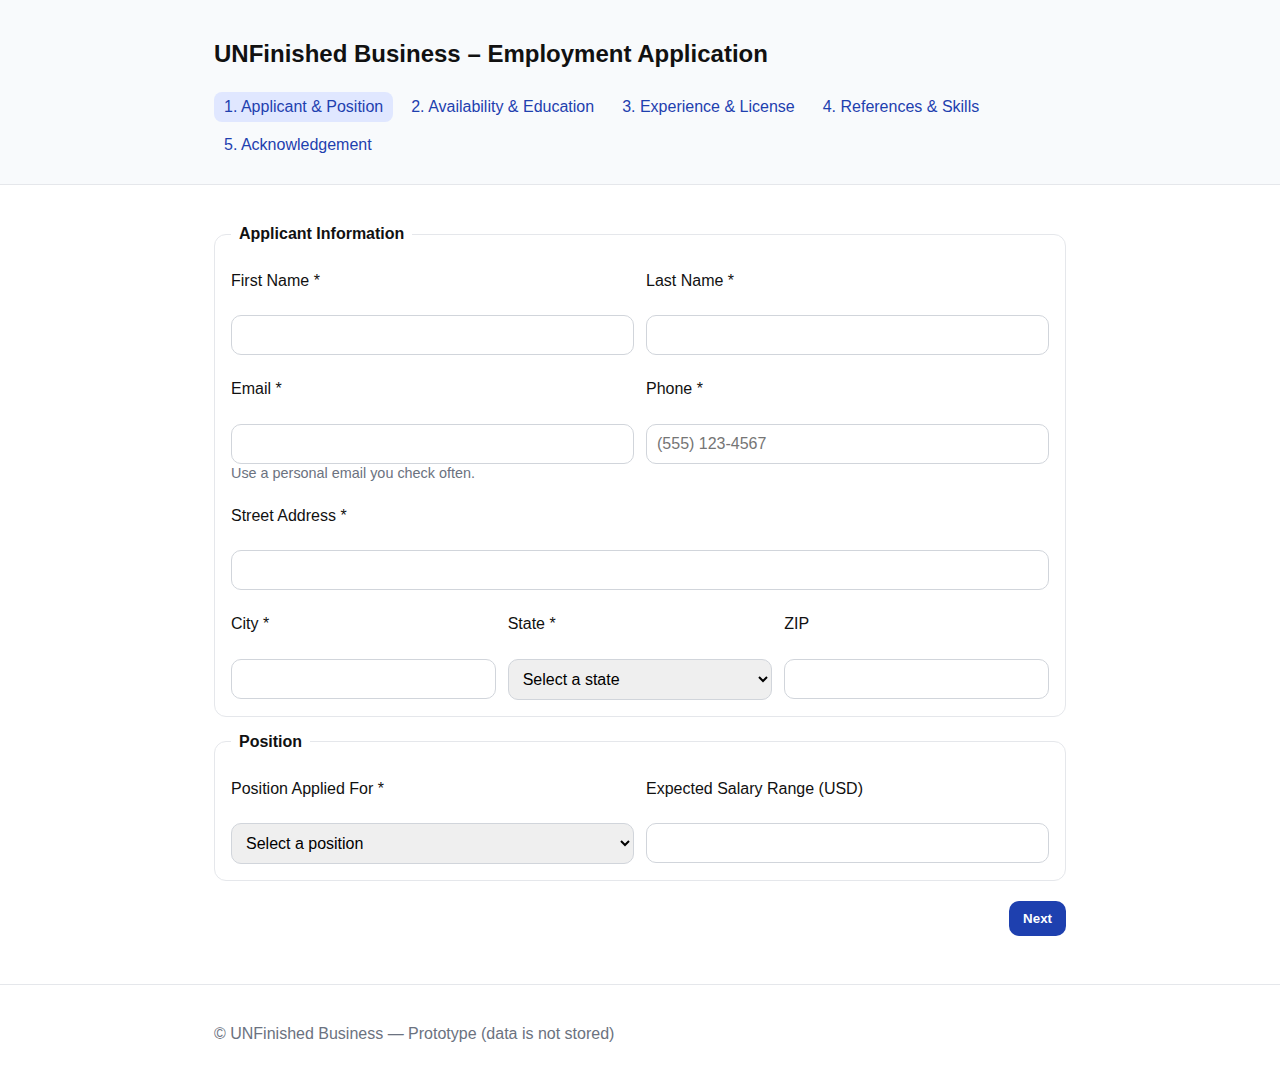
<file: index.html>
<!doctype html>
<html lang="en">
<head>
<meta charset="utf-8">
<meta name="viewport" content="width=device-width, initial-scale=1" />
<title>Applicant & Position</title>
<link rel="stylesheet" href="styles.css" />
</head>
<body>

<header>
  <div class="container">
    <h1>UNFinished Business – Employment Application</h1>
    <nav aria-label="Steps">
      <a href="index.html" aria-current="page">1. Applicant & Position</a>
      <a href="page2.html" >2. Availability & Education</a>
      <a href="page3.html" >3. Experience & License</a>
      <a href="page4.html" >4. References & Skills</a>
      <a href="page5.html" >5. Acknowledgement</a>
    </nav>
  </div>
</header>

<main class="container">
<form onsubmit="event.preventDefault(); validatePage1();">
<fieldset>
<legend>Applicant Information</legend>
<div class="row">
  <div class="col-6">
    <label for="firstName">First Name *</label>
    <input id="firstName" data-name="firstName" type="text" autocomplete="given-name" />
    <div id="err-firstName" class="error hidden"></div>
  </div>
  <div class="col-6">
    <label for="lastName">Last Name *</label>
    <input id="lastName" data-name="lastName" type="text" autocomplete="family-name" />
    <div id="err-lastName" class="error hidden"></div>
  </div>
  <div class="col-6">
    <label for="email">Email *</label>
    <input id="email" data-name="email" type="email" autocomplete="email" aria-describedby="help-email" />
    <div id="help-email" class="help">Use a personal email you check often.</div>
    <div id="err-email" class="error hidden"></div>
  </div>
  <div class="col-6">
    <label for="phone">Phone *</label>
    <input id="phone" data-name="phone" type="tel" autocomplete="tel" placeholder="(555) 123-4567" />
    <div id="err-phone" class="error hidden"></div>
  </div>
  <div class="col-12">
    <label for="address">Street Address *</label>
    <input id="address" data-name="address" type="text" autocomplete="address-line1" />
    <div id="err-address" class="error hidden"></div>
  </div>
  <div class="col-4">
    <label for="city">City *</label>
    <input id="city" data-name="city" type="text" autocomplete="address-level2" />
    <div id="err-city" class="error hidden"></div>
  </div>
  <div class="col-4">
    <label for="state">State *</label>
    <select id="state" data-name="state">
      <option value="">Select</option>
      <option>FL</option><option>GA</option><option>AL</option><option>SC</option><option>NC</option>
    </select>
    <div id="err-state" class="error hidden"></div>
  </div>
  <div class="col-4">
    <label for="zip">ZIP</label>
    <input id="zip" data-name="zip" type="text" inputmode="numeric" pattern="\d{5}" />
  </div>
</div>
</fieldset>

<fieldset>
  <legend>Position</legend>
  <div class="row">
    <div class="col-6">
      <label for="position">Position Applied For *</label>
      <select id="position" data-name="position">
        <option value="">Select a position</option>
        <option>Front Desk Associate</option>
        <option>Technician</option>
        <option>Operations Assistant</option>
      </select>
      <div id="err-position" class="error hidden"></div>
    </div>
    <div class="col-6">
      <label for="salary">Expected Salary Range (USD)</label>
      <input id="salary" data-name="salary" type="number" min="0" step="100" />
    </div>
  </div>
</fieldset>

<div class="btnbar">
  <span></span>
  <button type="submit">Next</button>
</div>
</form>
</main>

<footer>
  <div class="container">© UNFinished Business — Prototype (data is not stored)</div>
</footer>
<script src="script.js"></script>

</body>
</html>
</file>
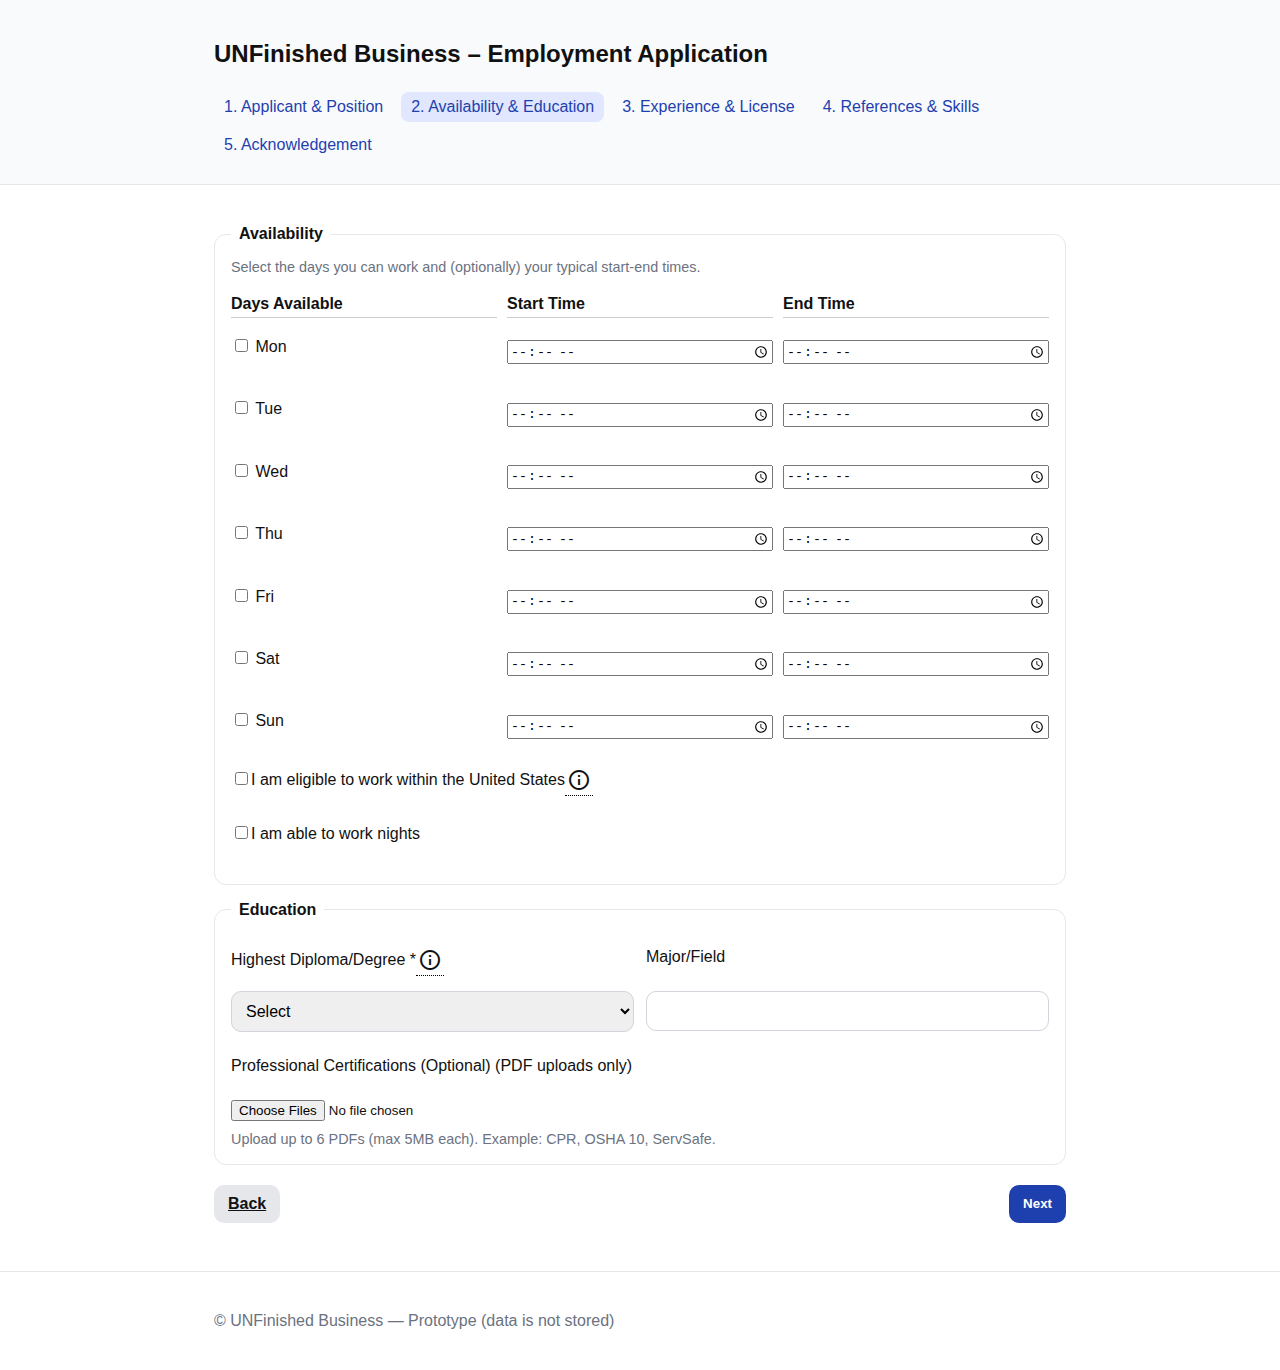
<file: page2.html>
<!doctype html>
<html lang="en">
<head>
<meta charset="utf-8" />
<meta name="viewport" content="width=device-width, initial-scale=1" />
<title>Availability & Education</title>
<link rel="stylesheet" href="styles.css" />
<link rel="stylesheet" href="https://fonts.googleapis.com/icon?family=Material+Icons">
</head>
<body>

<header>
  <div class="container">
    <h1>UNFinished Business – Employment Application</h1>
    <nav aria-label="Steps">
      <a href="index.html">1. Applicant & Position</a>
      <a href="page2.html" aria-current="page">2. Availability & Education</a>
      <a href="page3.html">3. Experience & License</a>
      <a href="page4.html">4. References & Skills</a>
      <a href="page5.html">5. Acknowledgement</a>
    </nav>
  </div>
</header>

<main class="container">
  <form onsubmit="event.preventDefault(); validatePage2();">

    <fieldset>
      <legend>Availability</legend>
      <div class="row">
        <div class="col-12 help">Select the days you can work and (optionally) your typical start-end times.</div>
        <div class="col-12">
          <div role="group" aria-label="Days available">
          <div class="availability-grid">
            <div class="header">Days Available</div>
            <div class="header">Start Time</div>
            <div class ="header">End Time</div>
            <div class="day-row">
              <label><input type="checkbox" name="mon"> Mon</label>
              <input type="time" name="monStart">
              <input type="time" name="monEnd">
            </div>
            <div class="day-row">
              <label><input type="checkbox" name="tue"> Tue</label>
              <input type="time" name="tueStart">
              <input type="time" name="tueEnd">
            </div>
            <div class="day-row">
              <label><input type="checkbox" name="wed"> Wed</label>
              <input type="time" name="wedStart">
              <input type="time" name="wedEnd">
            </div>
            <div class="day-row">
              <label><input type="checkbox" name="thu"> Thu</label>
              <input type="time" name="thuStart">
              <input type="time" name="thuEnd">
            </div>
            <div class="day-row">
              <label><input type="checkbox" name="fri"> Fri</label>
              <input type="time" name="friStart">
              <input type="time" name="friEnd">
            </div>
            <div class="day-row">
              <label><input type="checkbox" name="sat"> Sat</label>
              <input type="time" name="satStart">
              <input type="time" name="satEnd">
            </div>
            <div class="day-row">
              <label><input type="checkbox" name="sun"> Sun</label>
              <input type="time" name="sunStart">
              <input type="time" name="sunEnd">
            </div>
          </div>
          <label class="eligibility"><input type="checkbox" name="eligibility" aria-label="I am eligible to work within the United States">I am eligible to work within the United States<div class="tooltip"><i class="material-icons icon-small">info_outline</i><span class = "tooltiptext">US citizen, Greencard holder, Visa holder or equivalent</span></span></div></label>
	  <div><label><input type="checkbox" name="nights" aria-label="I am able to work nights">I am able to work nights</label></div>
        </div>
      </div>
    </fieldset>

    <fieldset>
      <legend>Education</legend>
      <div class="row">
        <div class="col-6">
          <label for="degree">Highest Diploma/Degree *<div class="tooltip"><i class="material-icons icon-small">info_outline</i><span class = "tooltiptext">Enter the most relevant degree to the position you are applying for</span></div></label>
          <select id="degree" data-name="degree" required aria-required="true">
            <option value="">Select</option>
            <option>High School</option>
            <option>Associate</option>
            <option>Bachelor</option>
            <option>Master</option>
            <option>Doctorate</option>
            <option>Certificate</option>
          </select>
          <div id="err-degree" class="error hidden"></div>
        </div>
        <div class="col-6">
          <label for="major">Major/Field</label>
          <input id="major" data-name="major" type="text">
        </div>

        <div class="col-12">
          <div class="cert-upload">
            <label for="certs">Professional Certifications (Optional) (PDF uploads only)</label>
            <input id="certs" type="file" accept="application/pdf" multiple>
          </div>
          <div class="help">Upload up to 6 PDFs (max 5MB each). Example: CPR, OSHA 10, ServSafe.</div>
          <div id="err-cert" class="error hidden"></div>

          <ul id="certList" class="help" style="margin-top:8px"></ul>
        </div>
      </div>
    </fieldset>

    <div class="btnbar">
      <a class="btn secondary" href="index.html">Back</a>
      <button type="submit">Next</button>
    </div>
  </form>
</main>

<footer>
  <div class="container">© UNFinished Business — Prototype (data is not stored)</div>
</footer>

<script src="script.js"></script>

<script>
  window.__certFiles = window.__certFiles || [];

  const MAX_FILES = 6;
  const MAX_SIZE  = 5 * 1024 * 1024; 

  function renderCertList(){
    const ul = document.getElementById('certList');
    ul.innerHTML = '';
    if (!window.__certFiles.length) return;
    window.__certFiles.forEach((f, idx) => {
      const li = document.createElement('li');
      li.textContent = `${f.name} (${(f.size/1024).toFixed(0)} KB)`;
      const btn = document.createElement('button');
      btn.type = 'button';
      btn.className = 'secondary';
      btn.style.marginLeft = '8px';
      btn.textContent = 'Remove';
      btn.onclick = () => { window.__certFiles.splice(idx,1); renderCertList(); };
      li.appendChild(btn);
      ul.appendChild(li);
    });
  }

  function handleCertUpload(evt){
    const files = Array.from(evt.target.files || []);
    const err = document.getElementById('err-cert');
    err.textContent=''; err.classList.add('hidden');

    let newList = window.__certFiles.concat(files);

    newList = newList.filter(f => {
      if (f.type !== 'application/pdf') return false;
      if (f.size > MAX_SIZE) return false;
      return true;
    });

    if (newList.length > MAX_FILES) {
      newList = newList.slice(0, MAX_FILES);
      err.textContent = `Only up to ${MAX_FILES} PDF files are allowed. Extra files were ignored.`;
      err.classList.remove('hidden');
    }

    window.__certFiles = newList;
    evt.target.value = '';
    renderCertList();
  }

  window.addEventListener('DOMContentLoaded', () => {
    const inp = document.getElementById('certUpload');
    inp.addEventListener('change', handleCertUpload);
    renderCertList();
  });

  const _origValidatePage2 = (typeof validatePage2 === 'function') ? validatePage2 : null;
  function validatePage2(){
    if (_origValidatePage2) return _origValidatePage2();
    let ok = true;
    const deg = document.getElementById('degree').value;
    const e = document.getElementById('err-degree');
    e.textContent=''; e.classList.add('hidden');
    if (!deg){ e.textContent='Please choose your highest degree.'; e.classList.remove('hidden'); ok=false; }
    if (ok) window.location.href='page3.html';
  }

</script>

</body>
</html>
</file>
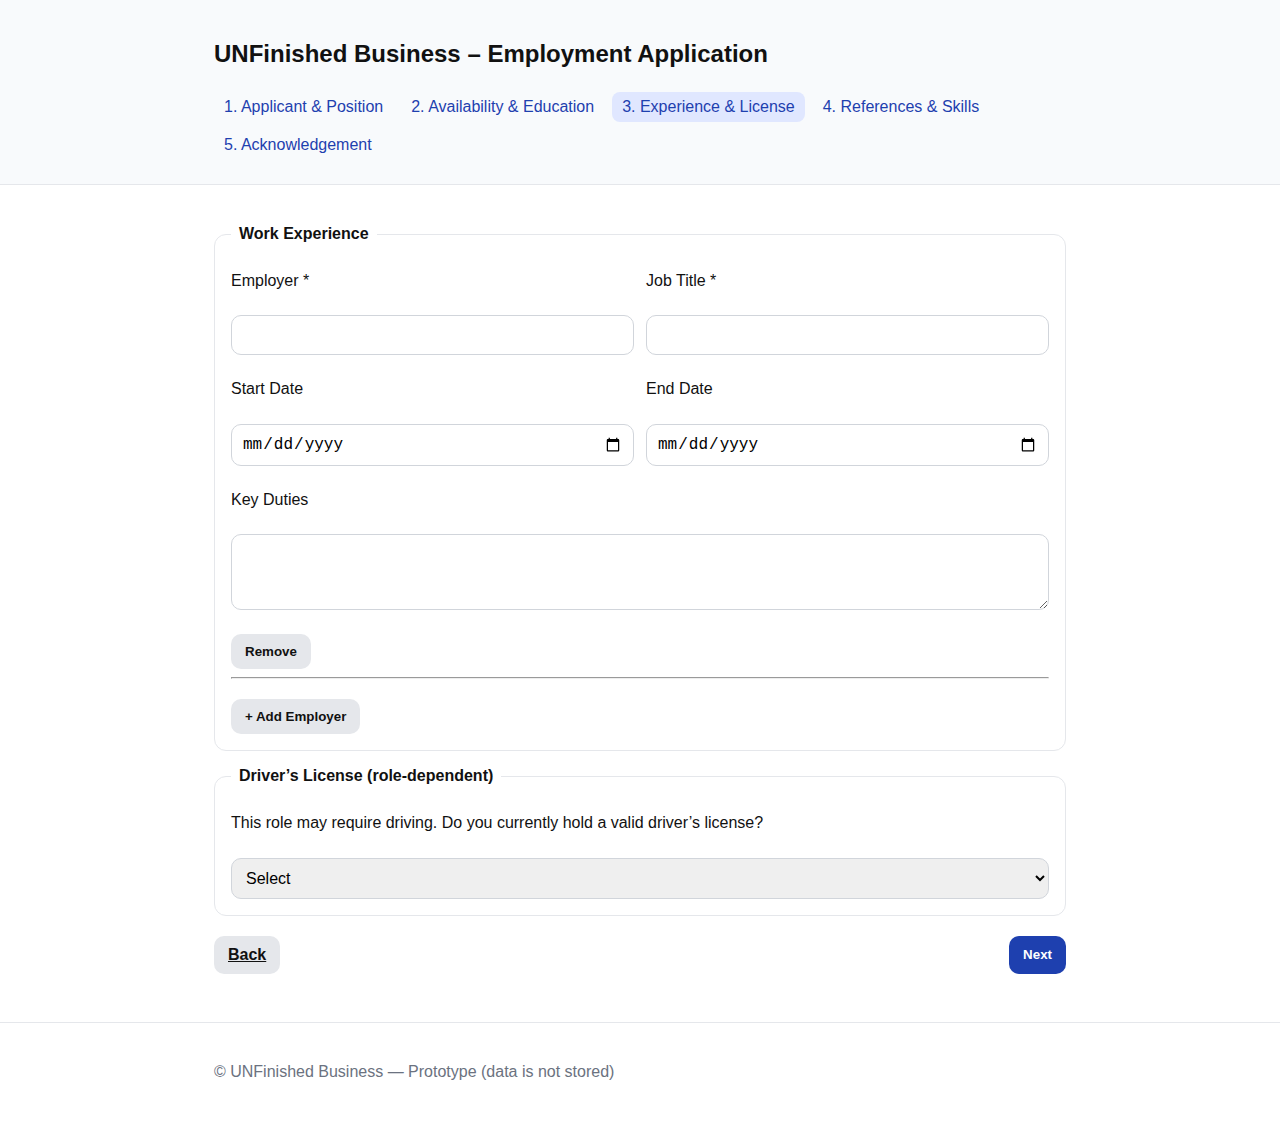
<file: page3.html>
<!doctype html>
<html lang="en">
<head>
<meta charset="utf-8" />
<meta name="viewport" content="width=device-width, initial-scale=1" />
<title>Experience & License</title>
<link rel="stylesheet" href="styles.css" />
</head>
<body>

<header>
  <div class="container">
    <h1>UNFinished Business – Employment Application</h1>
    <nav aria-label="Steps">
      <a href="index.html">1. Applicant & Position</a>
      <a href="page2.html">2. Availability & Education</a>
      <a href="page3.html" aria-current="page">3. Experience & License</a>
      <a href="page4.html">4. References & Skills</a>
      <a href="page5.html">5. Acknowledgement</a>
    </nav>
  </div>
</header>

<main class="container">
  <form onsubmit="event.preventDefault(); validatePage3();">

    <fieldset>
      <legend>Work Experience</legend>

      <div id="expList"></div>

      <div class="btnbar">
        <button type="button" class="secondary" onclick="addExperience()">+ Add Employer</button>
        <span></span>
      </div>

      <div id="err-experience" class="error hidden"></div>

      <template id="expTemplate">
        <div class="exp-card" data-exp-index="">
          <div class="row">
            <div class="col-6">
              <label>Employer *</label>
              <input type="text" data-field="employer" />
            </div>
            <div class="col-6">
              <label>Job Title *</label>
              <input type="text" data-field="jobTitle" />
            </div>
            <div class="col-6">
              <label>Start Date</label>
              <input type="date" data-field="startDate" />
            </div>
            <div class="col-6">
              <label>End Date</label>
              <input type="date" data-field="endDate" />
            </div>
            <div class="col-12">
              <label>Key Duties</label>
              <textarea rows="3" data-field="duties"></textarea>
            </div>
          </div>

          <div class="btnbar">
            <button type="button" class="secondary" onclick="removeExperience(this)">Remove</button>
            <span></span>
          </div>

          <hr />
        </div>
      </template>
    </fieldset>

    <fieldset>
      <legend>Driver’s License (role-dependent)</legend>
      <div class="row">
        <div class="col-12">
          <label for="licenseReq">This role may require driving. Do you currently hold a valid driver’s license?</label>
          <select id="licenseReq" data-name="licenseReq">
            <option value="">Select</option>
            <option value="yes">Yes</option>
            <option value="no">No</option>
          </select>
          <div id="err-license" class="error hidden"></div>
        </div>
      </div>
    </fieldset>

    <div class="btnbar">
      <a class="btn secondary" href="page2.html">Back</a>
      <button type="submit">Next</button>
    </div>
  </form>
</main>

<footer>
  <div class="container">© UNFinished Business — Prototype (data is not stored)</div>
</footer>

<script src="script.js"></script>

<script>
  if (typeof loadData !== "function") {
    const KEY = "ufa_app";
    window.loadData = () => { try { return JSON.parse(sessionStorage.getItem(KEY)) || {}; } catch { return {}; } };
    window.saveData = (obj) => sessionStorage.setItem(KEY, JSON.stringify(obj || {}));
  }

  function getExperiences() {
    const data = loadData();
    if (!Array.isArray(data.experiences)) data.experiences = [];
    return data.experiences;
  }
  function setExperiences(list) {
    const data = loadData();
    data.experiences = list;
    saveData(data);
  }

  function renderExperiences() {
    const wrap = document.getElementById('expList');
    if (!wrap) return;
    wrap.innerHTML = '';

    const tpl = document.getElementById('expTemplate');
    const exps = getExperiences();

    if (exps.length === 0) {
      exps.push({ employer:'', jobTitle:'', startDate:'', endDate:'', duties:'' });
      setExperiences(exps);
    }

    exps.forEach((exp, idx) => {
      const node = tpl.content.cloneNode(true);
      const card = node.querySelector('.exp-card');
      card.dataset.expIndex = idx;

      node.querySelectorAll('[data-field]').forEach(input => {
        const field = input.getAttribute('data-field');
        input.value = exp[field] || '';
        input.addEventListener('input', () => {
          const list = getExperiences();
          list[idx][field] = input.value;
          setExperiences(list);
        });
      });

      wrap.appendChild(node);
    });
  }

  function addExperience() {
    const list = getExperiences();
    list.push({ employer:'', jobTitle:'', startDate:'', endDate:'', duties:'' });
    setExperiences(list);
    renderExperiences();
  }

  function removeExperience(btn) {
    const card = btn.closest('.exp-card');
    const idx = Number(card.dataset.expIndex);
    const list = getExperiences();
    list.splice(idx, 1);
    setExperiences(list);
    renderExperiences();
  }

  function validatePage3() {
    let ok = true;

    const lic = document.getElementById('licenseReq').value.trim();
    const licErr = document.getElementById('err-license');
    licErr.classList.add('hidden');
    licErr.textContent = '';
    if (!lic) {
      licErr.textContent = "Please answer the driver’s license question.";
      licErr.classList.remove('hidden');
      ok = false;
    }

    const list = getExperiences();
    const expErr = document.getElementById('err-experience');
    expErr.classList.add('hidden');
    expErr.textContent = '';

    for (let i = 0; i < list.length; i++) {
      const e = list[i];
      const hasAny = e.employer || e.jobTitle || e.startDate || e.endDate || e.duties;
      if (hasAny && (!e.employer || !e.jobTitle)) {
        expErr.textContent = "Each experience you add must include Employer and Job Title.";
        expErr.classList.remove('hidden');
        ok = false; break;
      }
      if (e.startDate && e.endDate && e.endDate < e.startDate) {
        expErr.textContent = "End Date must be after Start Date in experience #" + (i+1) + ".";
        expErr.classList.remove('hidden');
        ok = false; break;
      }
    }

    if (ok) window.location.href = "page4.html";
  }

  window.addEventListener('DOMContentLoaded', renderExperiences);
</script>

</body>
</html>
</file>
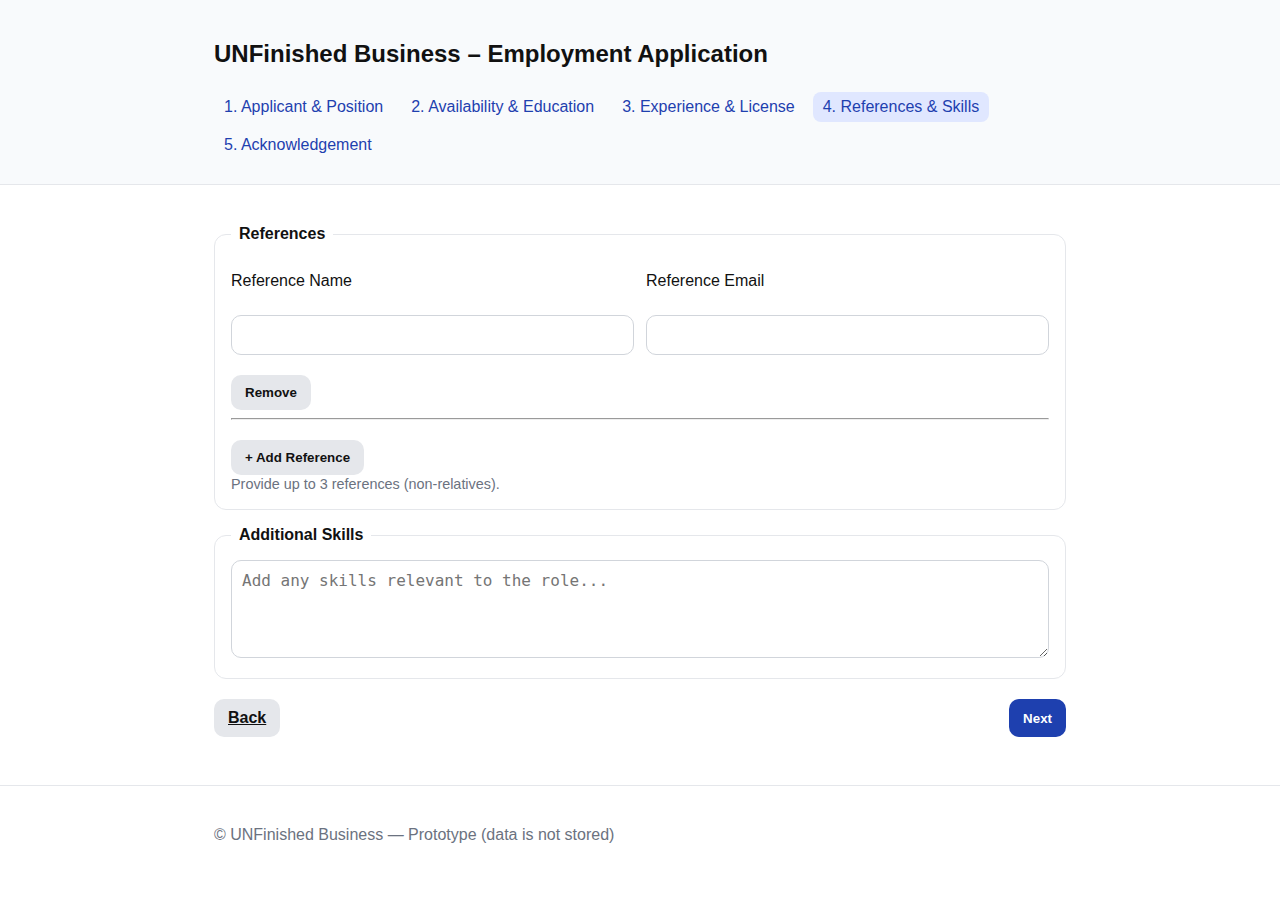
<file: page4.html>
<!doctype html>
<html lang="en">
<head>
<meta charset="utf-8">
<meta name="viewport" content="width=device-width, initial-scale=1" />
<title>References & Skills</title>
<link rel="stylesheet" href="styles.css" />
</head>
<body>

<header>
  <div class="container">
    <h1>UNFinished Business – Employment Application</h1>
    <nav aria-label="Steps">
      <a href="index.html">1. Applicant & Position</a>
      <a href="page2.html">2. Availability & Education</a>
      <a href="page3.html">3. Experience & License</a>
      <a href="page4.html" aria-current="page">4. References & Skills</a>
      <a href="page5.html">5. Acknowledgement</a>
    </nav>
  </div>
</header>

<main class="container">
<form onsubmit="event.preventDefault(); validatePage4();">

<fieldset>
  <legend>References</legend>
  <div id="refList"></div>

  <div class="btnbar">
    <button id="addRefBtn" type="button" class="secondary" onclick="addReference()">+ Add Reference</button>
    <span></span>
  </div>

  <div id="err-reference" class="error hidden"></div>

  <template id="refTemplate">
    <div class="ref-card" data-ref-index="">
      <div class="row">
        <div class="col-6">
          <label>Reference Name</label>
          <input type="text" data-field="name" />
        </div>
        <div class="col-6">
          <label>Reference Email</label>
          <input type="email" data-field="email" />
        </div>
      </div>
      <div class="btnbar">
        <button type="button" class="secondary" onclick="removeReference(this)">Remove</button>
        <span></span>
      </div>
      <hr />
    </div>
  </template>

  <div class="help"><span id="refLimitMsg" class="error hidden">Maximum 3 references allowed.</span> Provide up to 3 references (non-relatives).</div>
</fieldset>

<fieldset>
  <legend>Additional Skills</legend>
  <textarea id="skills" data-name="skills" rows="4" placeholder="Add any skills relevant to the role..."></textarea>
</fieldset>

<div class="btnbar">
  <a class="btn secondary" href="page3.html">Back</a>
  <button type="submit">Next</button>
</div>
</form>
</main>

<footer>
  <div class="container">© UNFinished Business — Prototype (data is not stored)</div>
</footer>

<script src="script.js"></script>

<script>
  if (typeof loadData !== "function") {
    const KEY = "ufa_app";
    window.loadData = () => { try { return JSON.parse(sessionStorage.getItem(KEY)) || {}; } catch { return {}; } };
    window.saveData = (obj) => sessionStorage.setItem(KEY, JSON.stringify(obj || {}));
  }

  const MAX_REFS = 3;

  function getReferences() {
    const data = loadData();
    if (!Array.isArray(data.references)) data.references = [];
    return data.references;
  }

  function setReferences(list) {
    const data = loadData();
    data.references = list;
    saveData(data);
  }

  function updateAddButtonVisibility() {
    const btn = document.getElementById('addRefBtn');
    const msg = document.getElementById('refLimitMsg');
    const count = getReferences().length;
    const atLimit = count >= MAX_REFS;
    if (btn) btn.style.display = atLimit ? 'none' : '';
    if (msg) msg.classList.toggle('hidden', !atLimit);
  }

  function renderReferences() {
    const wrap = document.getElementById('refList');
    wrap.innerHTML = '';
    const tpl = document.getElementById('refTemplate');
    const refs = getReferences();

    if (refs.length === 0) {
      refs.push({ name:'', email:'' });
      setReferences(refs);
    }

    refs.forEach((ref, idx) => {
      const node = tpl.content.cloneNode(true);
      const card = node.querySelector('.ref-card');
      card.dataset.refIndex = idx;

      node.querySelectorAll('[data-field]').forEach(input => {
        const field = input.getAttribute('data-field');
        input.value = ref[field] || '';
        input.addEventListener('input', () => {
          const list = getReferences();
          list[idx][field] = input.value;
          setReferences(list);
        });
      });

      wrap.appendChild(node);
    });

    updateAddButtonVisibility();
  }

  function addReference() {
    const list = getReferences();
    if (list.length >= MAX_REFS) { updateAddButtonVisibility(); return; }
    list.push({ name:'', email:'' });
    setReferences(list);
    renderReferences();
  }

  function removeReference(btn) {
    const card = btn.closest('.ref-card');
    const idx = Number(card.dataset.refIndex);
    const list = getReferences();
    list.splice(idx, 1);
    setReferences(list);
    renderReferences(); 
  }

  function validatePage4() {
    let ok = true;
    const refs = getReferences();
    const err = document.getElementById('err-reference');
    err.textContent=''; err.classList.add('hidden');

    for (let i=0; i<refs.length; i++) {
      const r = refs[i];
      if ((r.name && !r.email) || (!r.name && r.email)) {
        err.textContent = `Reference #${i+1} must include both Name and Email.`;
        err.classList.remove('hidden');
        ok = false;
        break;
      }
    }

    if (ok) {
      const data = loadData();
      data.skills = document.getElementById('skills').value.trim();
      saveData(data);
      window.location.href = "page5.html";
    }
  }

  window.addEventListener('DOMContentLoaded', renderReferences);
</script>

</body>
</html>
</file>
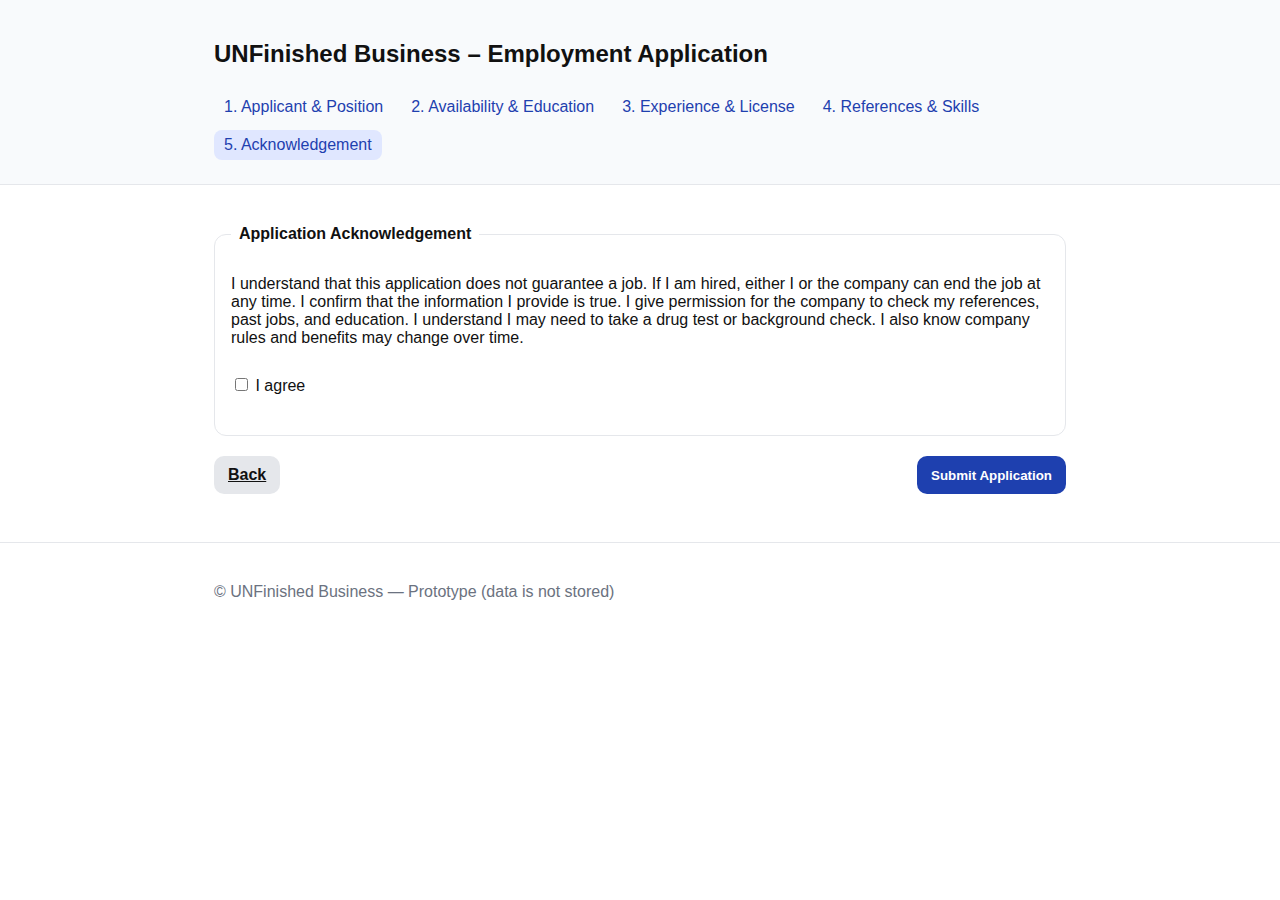
<file: page5.html>
<!doctype html>
<html lang="en">
<head>
<meta charset="utf-8">
<meta name="viewport" content="width=device-width, initial-scale=1" />
<title>Acknowledgement</title>
<link rel="stylesheet" href="styles.css" />
<link rel="stylesheet" href="https://fonts.googleapis.com/icon?family=Material+Icons">
</head>
<body>

<header>
  <div class="container">
    <h1>UNFinished Business – Employment Application</h1>
    <nav aria-label="Steps">
      <a href="index.html" >1. Applicant & Position</a>
      <a href="page2.html" >2. Availability & Education</a>
      <a href="page3.html" >3. Experience & License</a>
      <a href="page4.html" >4. References & Skills</a>
      <a href="page5.html" aria-current="page">5. Acknowledgement</a>
    </nav>
  </div>
</header>

<main class="container">
<form onsubmit="submitApp(event)">
<fieldset>
<legend>Application Acknowledgement</legend>
<p>I understand that this application does not guarantee a job. If I am hired, either I or the company can end the job at any time. I confirm that the information I provide is true. I give permission for the company to check my references, past jobs, and education. I understand I may need to take a drug test or background check. I also know company rules and benefits may change over time.</p>
<label><input type="checkbox" data-name="agree" id="agree" aria-label="I agree to the application acknowledgement"> I agree</label>
</fieldset>

<div id="success" class="success hidden" role="status">Application submitted successfully. (Prototype: data not stored.)</div>

<div class="btnbar">
  <a class="btn secondary" href="page4.html">Back</a>
  <button id="submitBtn" type="submit">Submit Application</button>
</div>
</form>
</main>

<footer>
  <div class="container">© UNFinished Business — Prototype (data is not stored)</div>
</footer>
<script src="script.js"></script>

</body>
</html>
</file>
<file: styles.css>
:root { --fg:#111; --bg:#fff; --brand:#1e40af; --error:#b91c1c; --muted:#6b7280; }
* { box-sizing: border-box; }
html { font-family: -apple-system, BlinkMacSystemFont, "Segoe UI", Roboto, Helvetica, Arial, sans-serif; }
body { margin: 0; color: var(--fg); background: var(--bg); }
.container { max-width: 900px; margin: 0 auto; padding: 24px; }
header { border-bottom: 1px solid #e5e7eb; background:#f8fafc; }
h1 { font-size: 1.5rem; margin: 0; padding: 16px 0; }
nav { margin: 8px 0 0; display:flex; gap:8px; flex-wrap:wrap; }
nav a { text-decoration: none; color: var(--brand); padding:6px 10px; border-radius:8px; }
nav a[aria-current="page"] { background:#e0e7ff; }
fieldset { border:1px solid #e5e7eb; border-radius:12px; padding:16px; margin:16px 0; }
legend { padding: 0 8px; font-weight:600; }

label {
  display:block;
  margin: 12px 0 6px;
  min-height: 2.4rem;   
  line-height: 1.2;
}

input[type="text"], input[type="email"], input[type="tel"], input[type="date"], input[type="number"], select, textarea {
  width:100%; padding:10px; border:1px solid #d1d5db; border-radius:10px; font-size:1rem;
}
.help { color: var(--muted); font-size: .9rem; }
.row { display:grid; grid-template-columns: repeat(12, 1fr); gap:12px; }
.col-6 { grid-column: span 6; }
.col-4 { grid-column: span 4; }
.col-3 { grid-column: span 3; }
.col-12 { grid-column: span 12; }
.btnbar { display:flex; justify-content: space-between; margin-top: 20px; gap:12px; }
button, .btn { background: var(--brand); color:white; border:none; padding:10px 14px; border-radius:10px; cursor:pointer; font-weight:600; }
button.secondary, .btn.secondary { background:#e5e7eb; color:#111; }
.error { color: var(--error); font-size: .9rem; margin-top:4px; }
.success { background:#ecfdf5; color:#065f46; padding:12px; border-radius:10px; border:1px solid #a7f3d0; margin:12px 0; }
.hidden { display:none !important; }
footer { color:var(--muted); border-top:1px solid #e5e7eb; padding:16px 0; margin-top:24px; }

/* Tooltip container */
.tooltip {
  position: relative;
  display: inline-block;
  border-bottom: 1px dotted black; 
  cursor: pointer;
  padding: 2px;
  z-index: 0;
}

/* Tooltip text */
.tooltiptext {
  visibility: hidden; /
  width: 130px;
  background-color: black;
  color: #ffffff;
  text-align: center;
  padding: 5px 0;
  border-radius: 6px;
  position: absolute;
  left: 110%; 
  top: 50%;
  transform: translateY(-50%);
  pointer-events: none; 
  z-index: 9999;
}

/* Show the tooltip text on hover */
.tooltip:hover .tooltiptext {
  visibility: visible;
}

.tooltiptext::after {
  content: " ";
  position: absolute;
  top: 50%;
  left: -5px;
  transform: translateY(-50%);
  border-width: 5px;
  border-style: solid;
  border-color: transparent black transparent transparent;
}

.availability-grid {
  display: grid;
  grid-template-columns: 1fr 1fr 1fr;
  gap: 6px 10px;
  align-items: center;
  margin-top: 0.5em;
}

.header {
  font-weight: bold;
  text-align: left;
  border-bottom: 1px solid #ccc;
  padding-bottom: 4px;
}

.day-row {
  display: contents; /* allows label and inputs to align within grid columns */
}

.day-row label {
  font-weight: 500;
}

.day-row input[type="time"] {
  width: 100%;
  box-sizing: border-box;
}

.nights {
  display: block;
  margin-top: 1em;
}

/* Accessibility: hover resize for labels and text */
label:hover {
  font-size: 1.5em;
}

.help:hover {
  font-size: 1.5em;
}

legend:hover {
  font-size: 1.5em;
}

.error:hover,
.success:hover {
  font-size: 1.5em;
}


fieldset p {
  transition: font-size 0.2s ease;
}

fieldset p:hover {
  font-size: 1.5em;
}

/* Focus visible for keyboard navigation */
input:focus-visible,
select:focus-visible,
textarea:focus-visible,
button:focus-visible,
.btn:focus-visible {
  outline: 3px solid var(--brand);
  outline-offset: 2px;
}

/* Specific styles for date inputs in page3 (Experience & License) */
.page3-date-input {
  position: relative;
  color: transparent;
}

.page3-date-input:focus,
.page3-date-input:valid {
  color: #111;
}

.page3-date-input::before {
  content: attr(placeholder);
  color: #9ca3af;
  position: absolute;
  left: 10px;
}

.page3-date-input:focus::before,
.page3-date-input:valid::before {
  content: "";
}

/* Material Icons sizing class */
.icon-small {
  font-size: 14px;
}

#label-firstname {
  position: relative;
  top: -2px;  
}

/* Fix tooltip so it doesn't shift label or input layout */
.tooltip {
  position: relative;
  display: inline-block;
}

.tooltip .tooltiptext {
  visibility: hidden;
  opacity: 0;
  transition: opacity 0.15s ease;
  position: absolute;
  z-index: 50;
  left: 50%;
  transform: translateX(-50%);
  top: 120%; /* show below label instead of affecting its position */
  background: black;
  color: white;
  padding: 6px 8px;
  border-radius: 6px;
  white-space: nowrap;
}

.tooltip:hover .tooltiptext {
  visibility: visible;
  opacity: 1;
}

/* shrink icon so zoom effect doesn't impact spacing */
.tooltip i {
  vertical-align: middle;
  position: relative;
  top: -1px;
}

/* Prevent label hover zoom from affecting layout */
label,
legend,
.help {
  display: inline-block;
}

.cert-upload {
  display: flex;
  flex-direction: column;
  gap: -600px;
}
</file>
